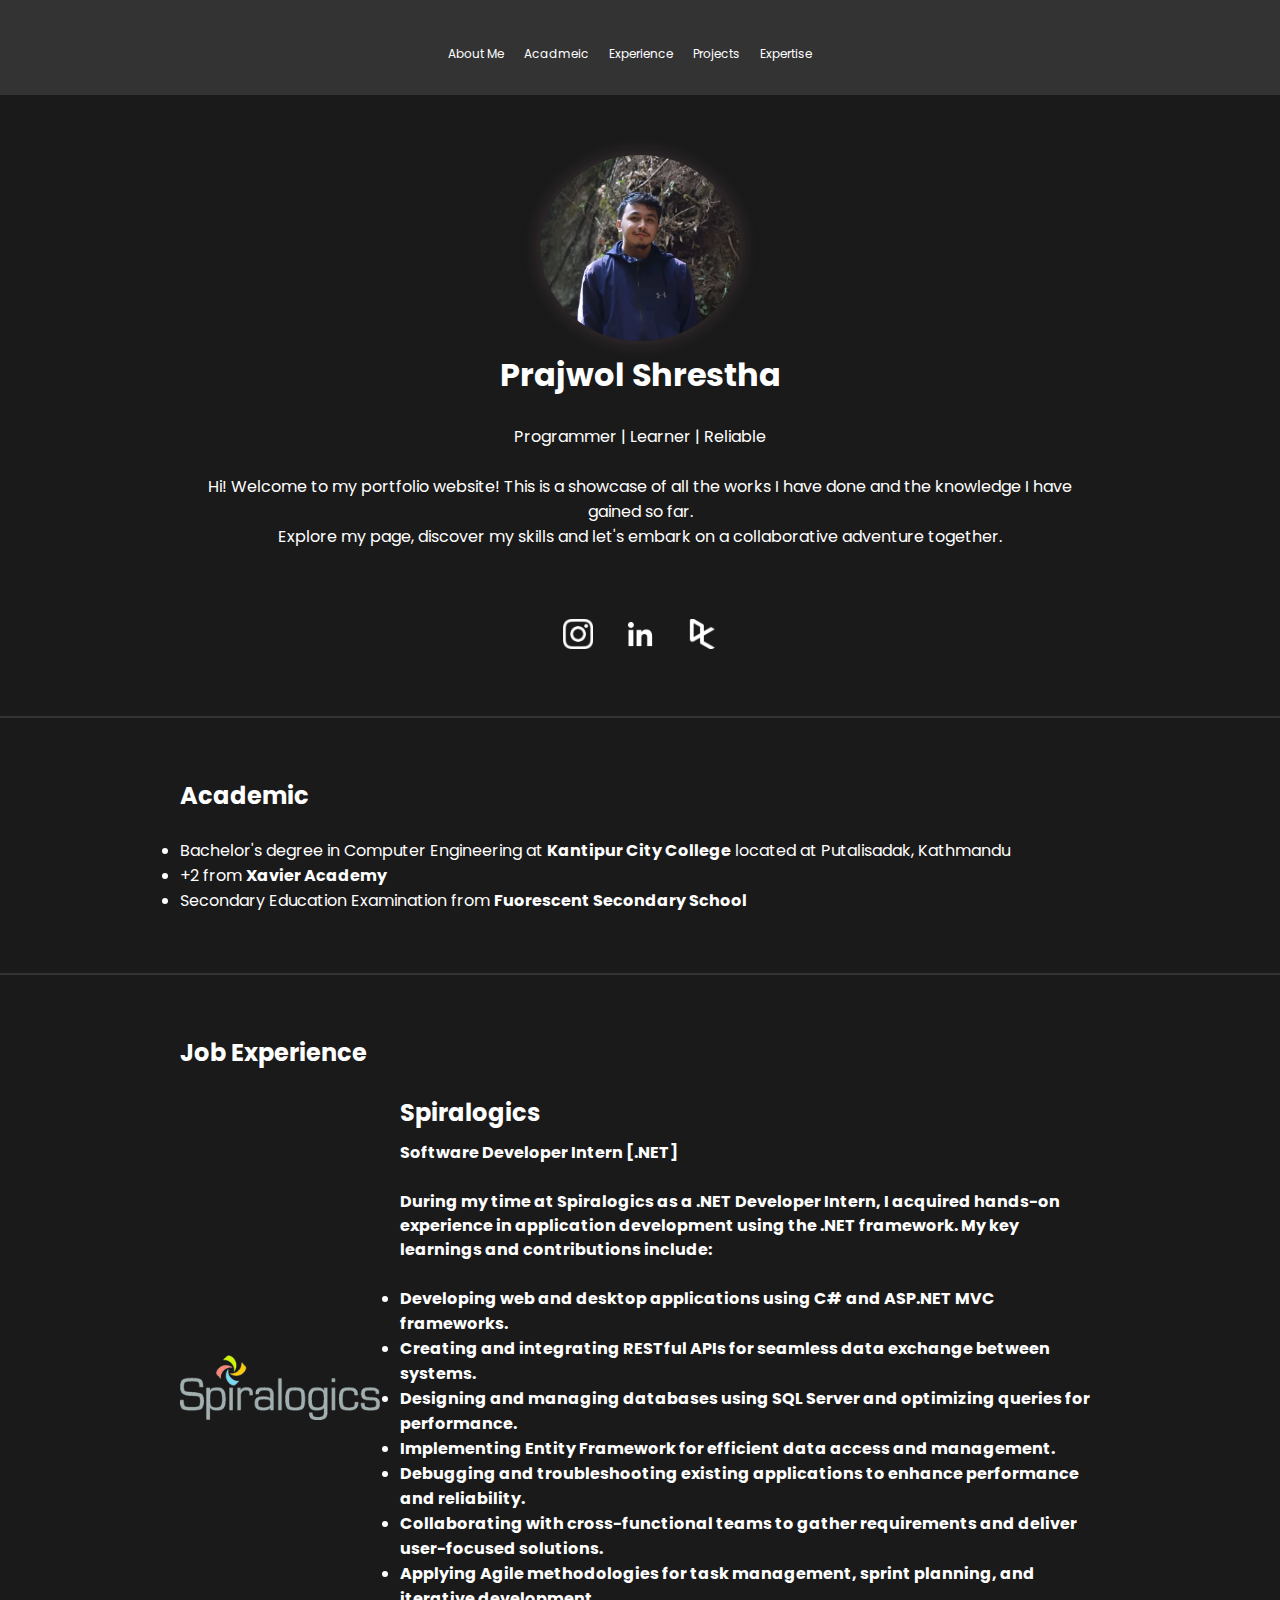
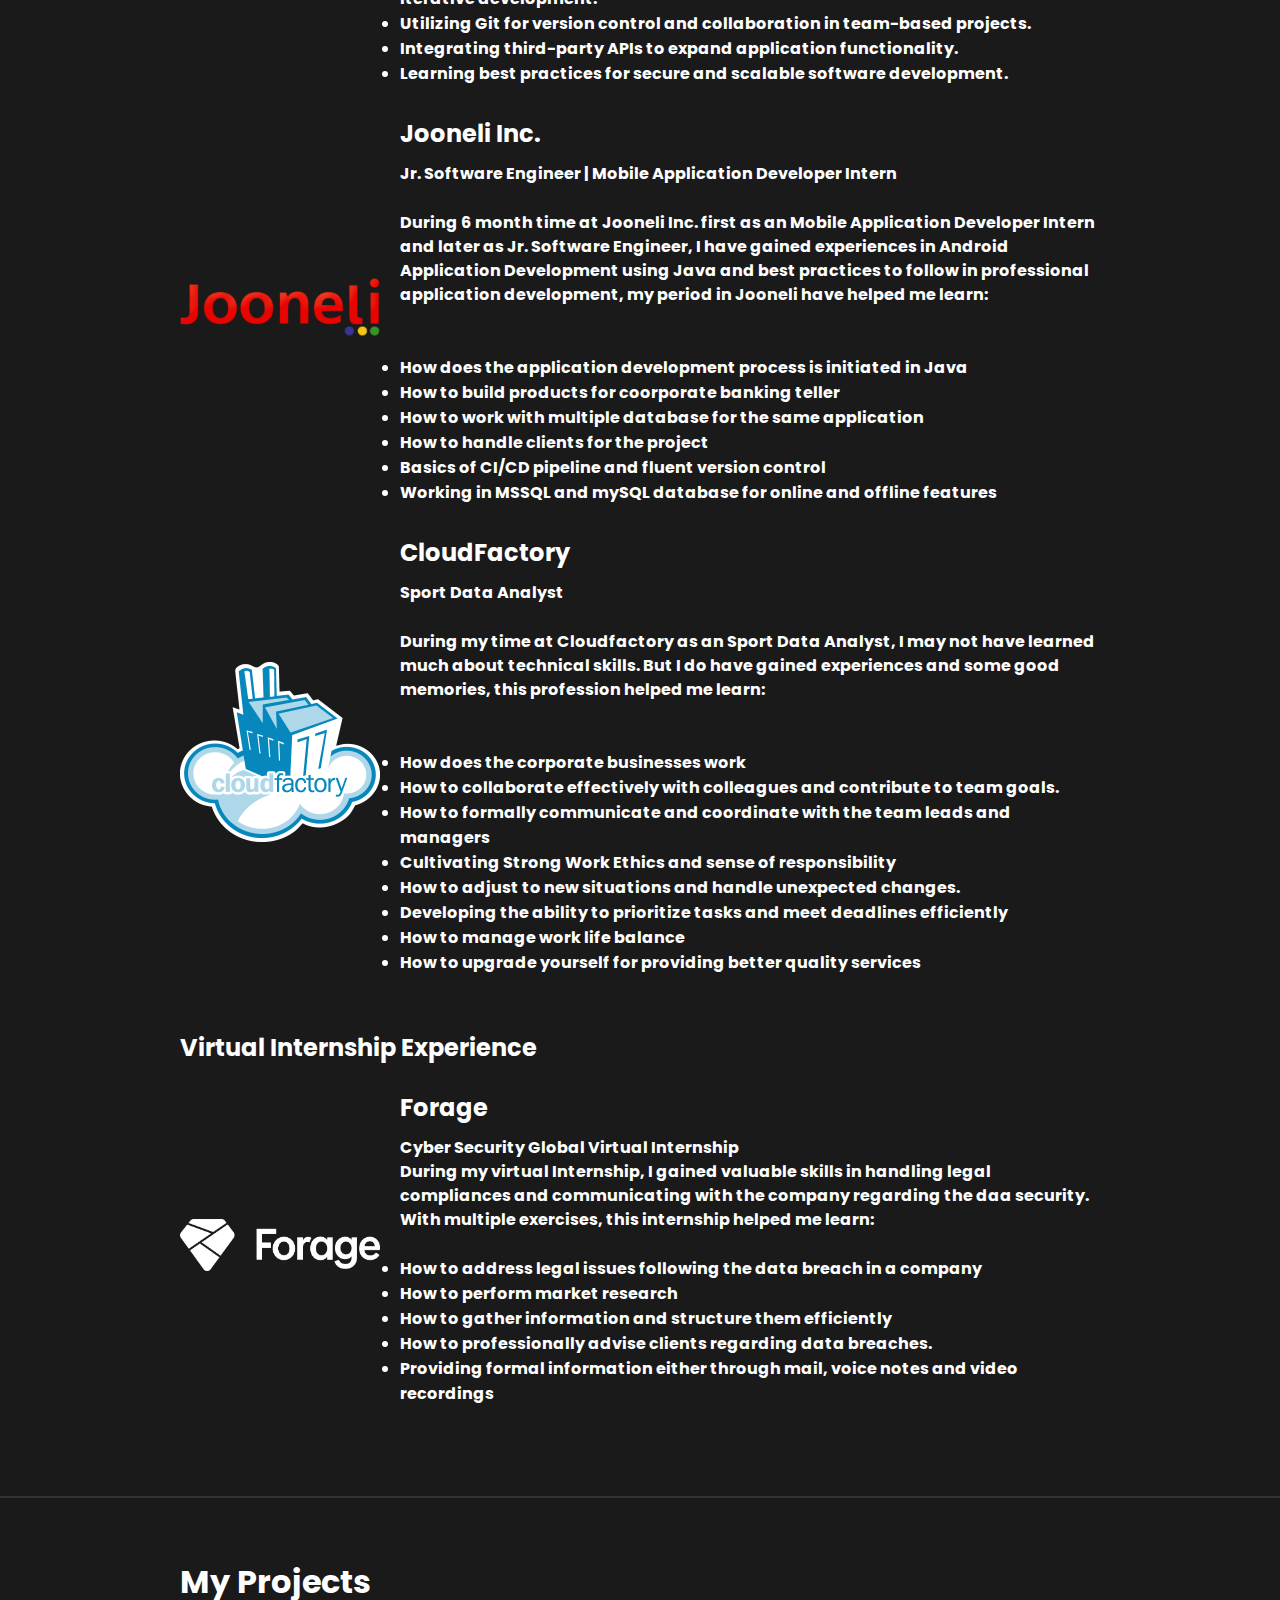
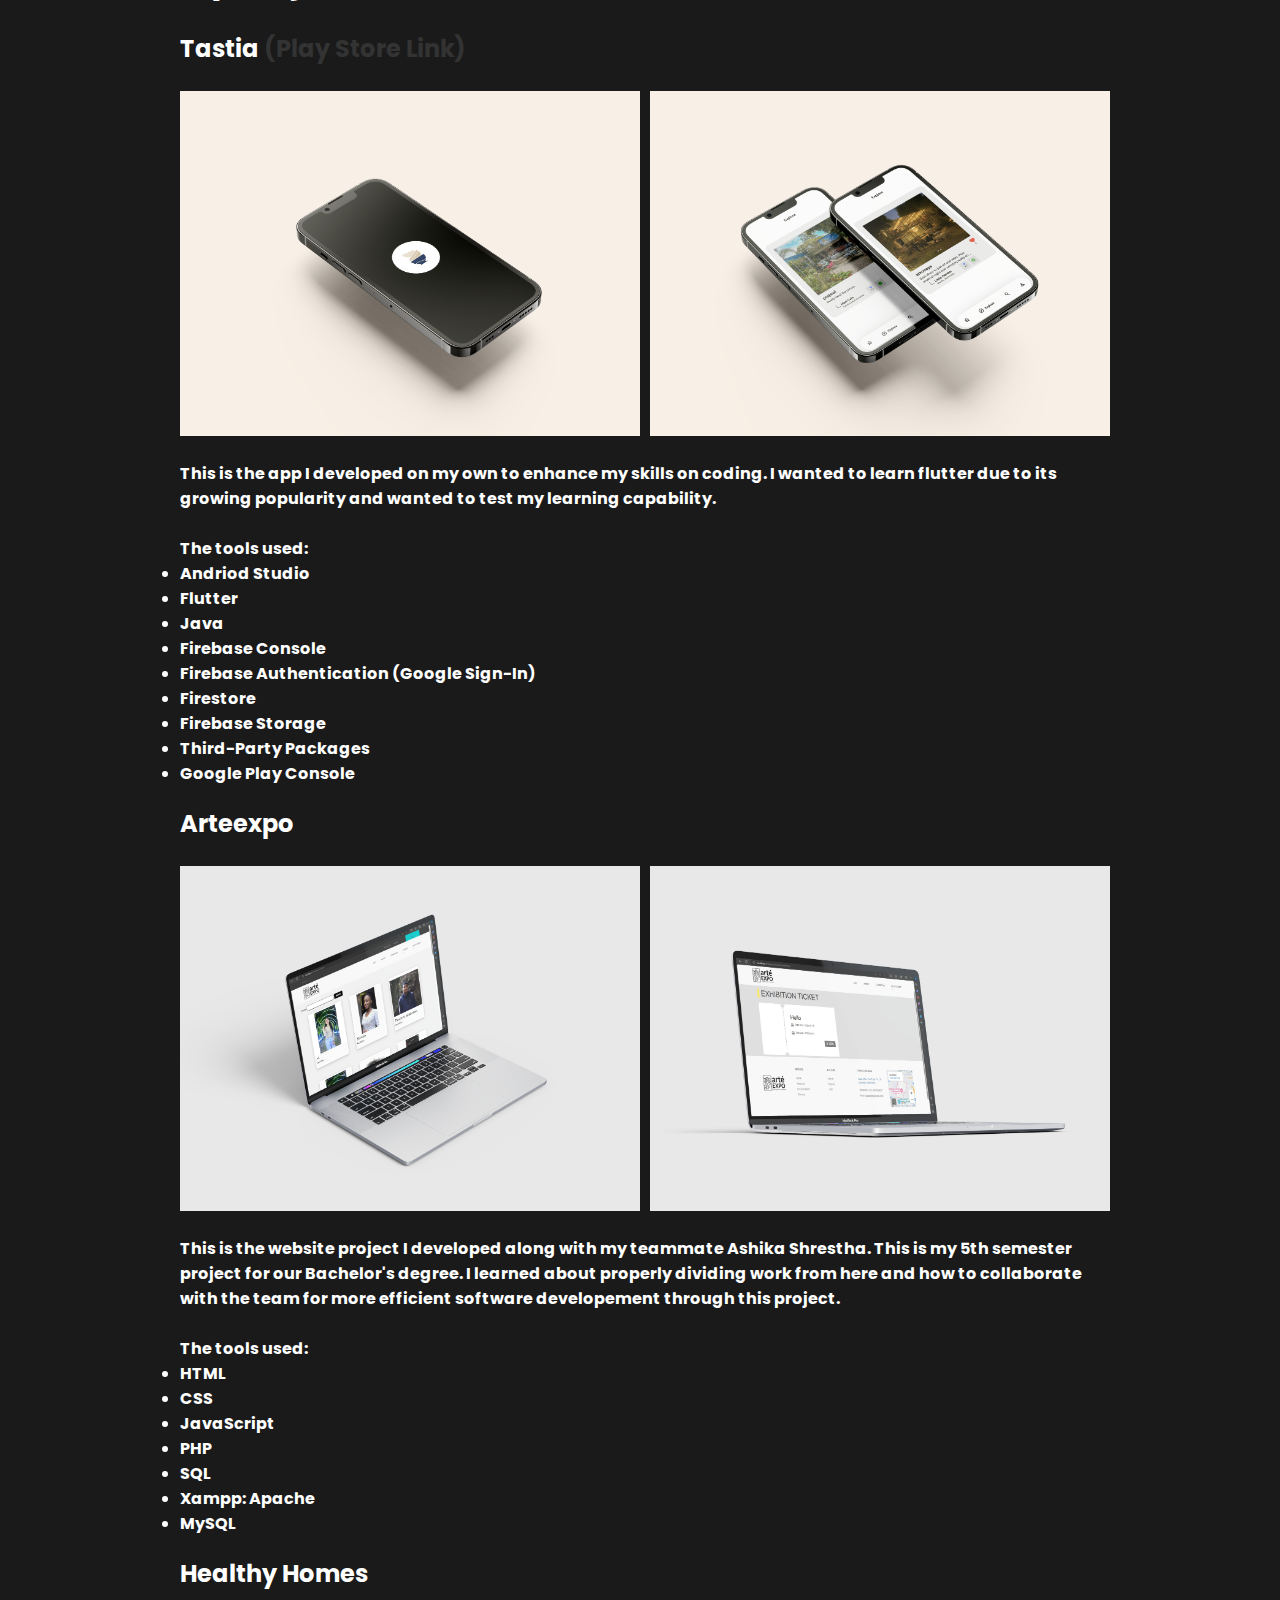
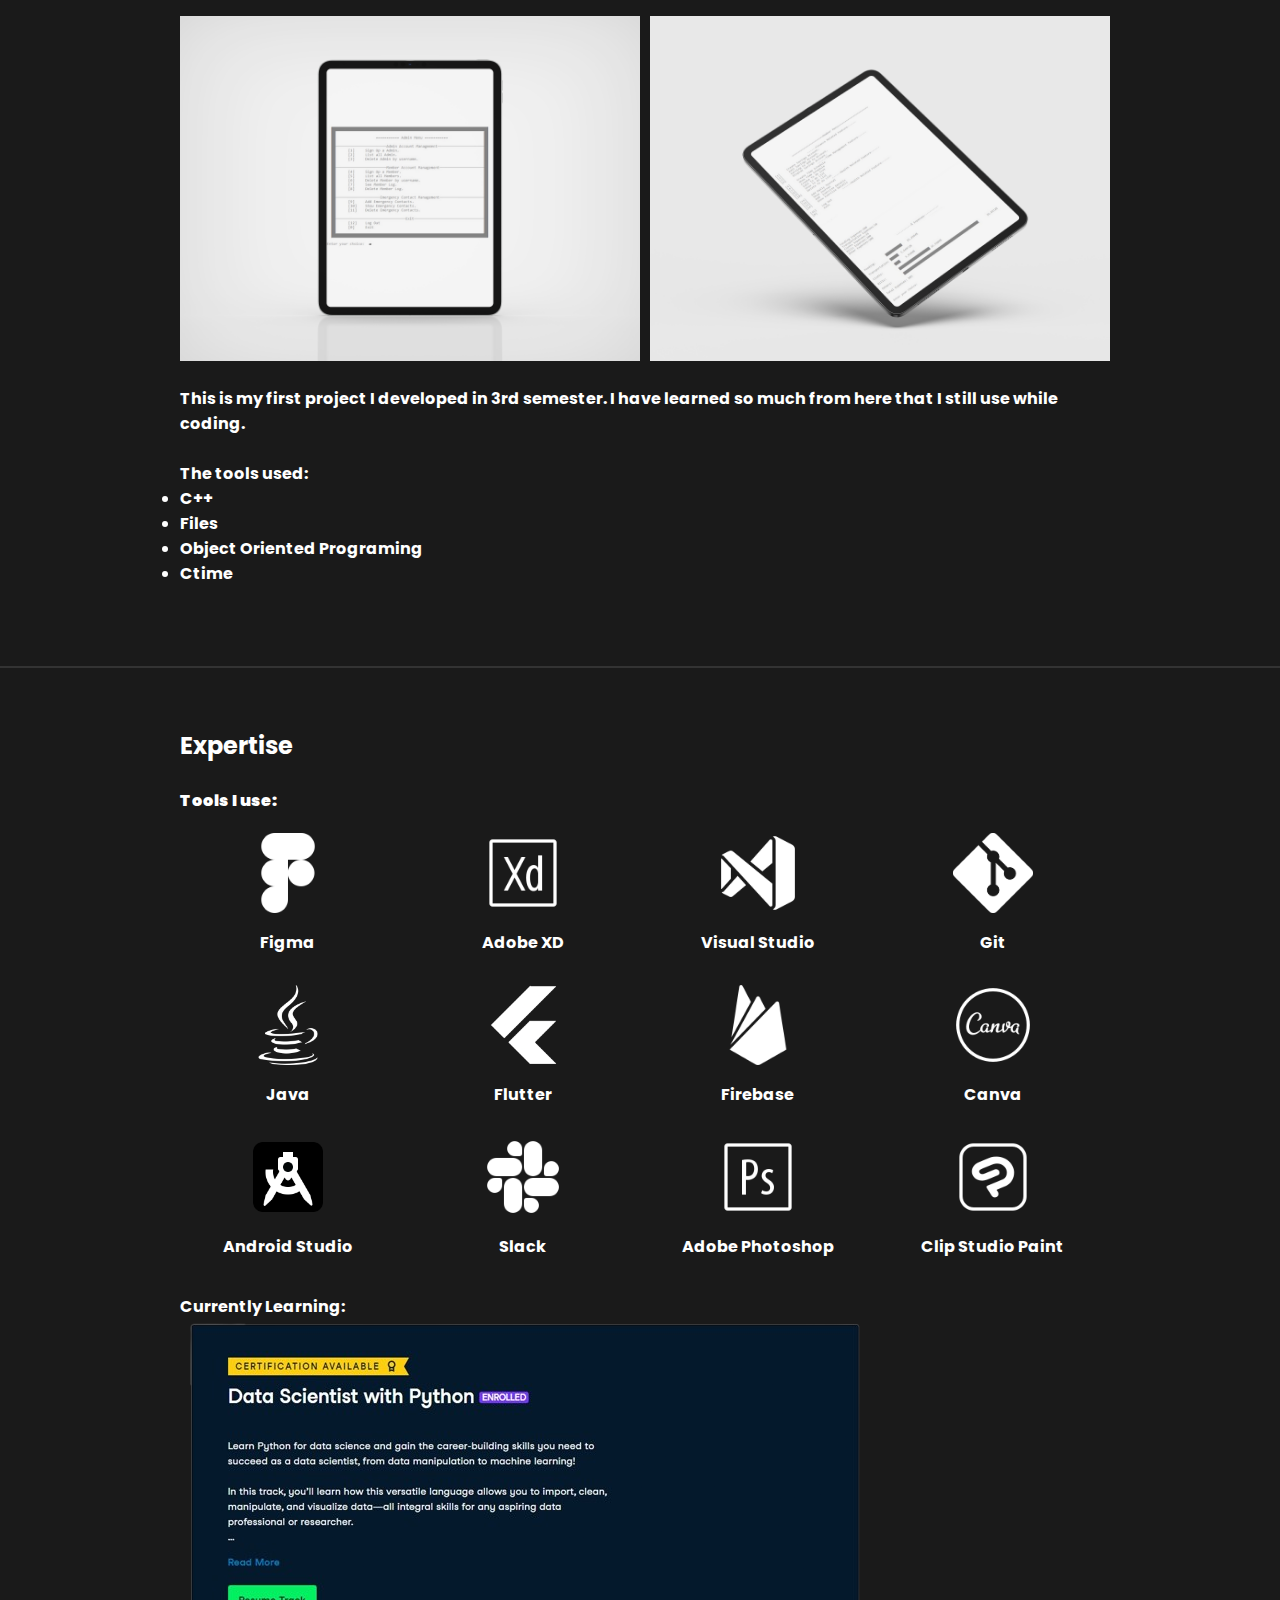
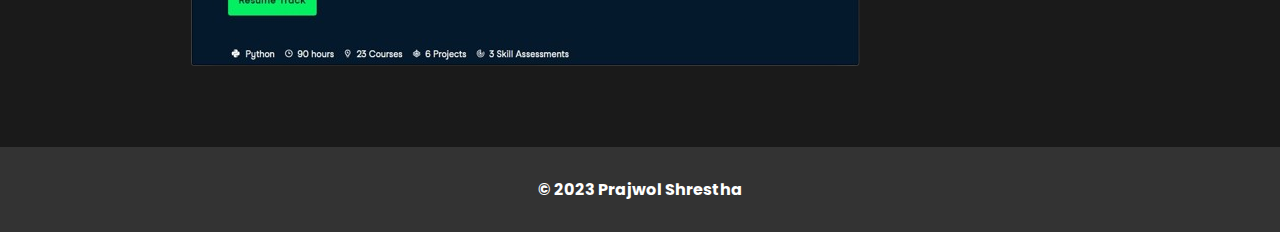
<file: index.html>
<!DOCTYPE html>
<html lang="en">
<head>
    <meta charset="UTF-8">
    <meta name="viewport" content="width=device-width, initial-scale=1.0">
    <link rel="stylesheet" href="style.css">
    <link rel="stylesheet" href="https://fonts.googleapis.com/css2?family=Poppins:wght@400;700;900&display=swap">
    <title>Prajwol Shrestha</title>
</head>
<body>
    <header>
        <div class="container">
            <nav>
                <ul class="nav-links">
                    <li><a href="#about"style="font-size: 12px;">About Me</a></li>
                    <li><a href="#academic"style="font-size: 12px;">Acadmeic</a></li>
                    <li><a href="#experience"style="font-size: 12px;">Experience</a></li>
                    <li><a href="#projects"style="font-size: 12px;">Projects</a></li>
                    <li><a href="#expertise"style="font-size: 12px;">Expertise</a></li>
                </ul>
            </nav>
        </div>
    </header>

    <section id="about">
        <div class="container">
            <div class="profile">
                <img src="assets/profile.jpg" alt="Shrestha" class="profile-img">
                <h1 > Prajwol Shrestha</h1>
            </div>
            <br>
            <p class="bio">Programmer | Learner | Reliable</p>
            <br>
            <div style="text-align: center;">
            <p>Hi! Welcome to my portfolio website! This is a showcase of all the works I have done and the knowledge I have gained so far.<br> 
                Explore my page, discover my skills and let's embark on a collaborative adventure together.
            </p>
        </div>
            <div class="social-links img">
                    <br><br>
                <a href="https://www.instagram.com/praj_op" target="_blank"><img src="assets/icon/instagram.png" alt="Instagram"></a>
                    &nbsp;
                <a href="https://www.linkedin.com/in/shrestha-prajwol" target="_blank"><img src="assets/icon/linkedin.png" alt="LinkedIn"></a>
                &nbsp;
                <a href="https://www.datacamp.com/portfolio/prajwol" target="_blank"><img src="assets/icon/datacamp_icon.png" alt="DataCamp"></a>
            </div>
        </div>
    </section>

    <section id="academic">
        <div class="container">
            <h2>Academic</h2>
            <br>
            <ui>
                <li>Bachelor's degree in Computer Engineering at <b>Kantipur City College</b> located at Putalisadak, Kathmandu</b>
                <li>+2 from <b>Xavier Academy</b>
                <li>Secondary Education Examination from <b>Fuorescent Secondary School
            </ui>
        </div>
    </section>

    <section id="experience">
        <div class="container">
            <h2>Job Experience</h2>
            <br>
            <div class="experience-item">
                <div class="company-logo">
                    <img src="assets/Spiralogics-logo.webp" alt="Spiralogics">
                </div>
                <div class="company-details">
                    <h3>Spiralogics</h3>
                    <h4>Software Developer Intern [.NET]</h4>
                    <br>
                    <p>During my time at Spiralogics as a .NET Developer Intern, I acquired hands-on experience in application development using the .NET framework. My key learnings and contributions include: <br><br>
                    <li>Developing web and desktop applications using C# and ASP.NET MVC frameworks.</li>
                        <li>Creating and integrating RESTful APIs for seamless data exchange between systems.</li>
                        <li>Designing and managing databases using SQL Server and optimizing queries for performance.</li>
                        <li>Implementing Entity Framework for efficient data access and management.</li>
                        <li>Debugging and troubleshooting existing applications to enhance performance and reliability.</li>
                        <li>Collaborating with cross-functional teams to gather requirements and deliver user-focused solutions.</li>
                        <li>Applying Agile methodologies for task management, sprint planning, and iterative development.</li>
                        <li>Utilizing Git for version control and collaboration in team-based projects.</li>
                        <li>Integrating third-party APIs to expand application functionality.</li>
                        <li>Learning best practices for secure and scalable software development.</li> </p>
                </div>
            </div>
            <div class="experience-item">
                <div class="company-logo">
                    <img src="assets/jooneli.png" alt="Jooneli">
                </div>
                <div class="company-details">
                    <h3>Jooneli Inc.</h3>
                    <h4>Jr. Software Engineer | Mobile Application Developer Intern</h4>
                    <br>
                    <p>During 6 month time at Jooneli Inc. first as an Mobile Application Developer Intern and later as Jr. Software Engineer, I have
                        gained experiences in Android Application Development using Java and best practices to follow in professional application development, my period in Jooneli have helped me learn: <br>
                        <br><br>
                        <li>How does the application development process is initiated in Java</li>
                        <li>How to build products for coorporate banking teller</li>
                        <li>How to work with multiple database for the same application</li>
                        <li>How to handle clients for the project</li>
                        <li>Basics of CI/CD pipeline and fluent version control</li>
                        <li>Working in MSSQL and mySQL database for online and offline features</li>
                    </p></div>
            </div>
            <div class="experience-item">
                <div class="company-logo">
                    <img src="assets/cf.png" alt="CloudFactory">
                </div>
                <div class="company-details">
                    <h3>CloudFactory</h3>
                    <h4>Sport Data Analyst</h4>
                    <br>
                    <p>During my time at Cloudfactory as an Sport Data Analyst, I may not have learned much about technical skills. But I do have
                        gained experiences and some good memories, this profession helped me learn: <br>
                        <br><br>
                        <li>How does the corporate businesses work</li>
                        <li>How to collaborate effectively with colleagues and contribute to team goals.</li>
                        <li>How to formally communicate and coordinate with the team leads and managers</li>
                        <li>Cultivating Strong Work Ethics and sense of responsibility</li>
                        <li>How to adjust to new situations and handle unexpected changes.</li>
                        <li>Developing the ability to prioritize tasks and meet deadlines efficiently</li>
                        <li>How to manage work life balance</li>
                        <li>How to upgrade yourself for providing better quality services</li>
                    </p></div>
            </div>
            <br>
            <h2>Virtual Internship Experience</h2>
            <br>
            <div class="experience-item">
                <div class="company-logo">
                    <img src="assets/forage.png" alt="Forage">
                </div>
                <div class="company-details">
                    <h3>Forage</h3>
                    <h4>Cyber Security Global Virtual Internship</h4>
                    <p>During my virtual Internship, I gained valuable skills in handling legal compliances and communicating with the company regarding the daa security.
                        With multiple exercises, this internship helped me learn:
                        <br><br>
                        <li>How to address legal issues following the data breach in a company</li>
                        <li>How to perform market research</li>
                        <li>How to gather information and structure them efficiently</li>
                        <li>How to professionally advise clients regarding data breaches.</li>
                        <li>Providing formal information either through mail, voice notes and video recordings</li>
                    </p>
                </div>
            </div>

        </div>
    </section>


    <section id="projects">
        <div class="container">
            <h1> My Projects </h1>
            <br>
            <div class="project-item">
                <h2>Tastia <a href="https://play.google.com/store/apps/details?id=com.ps.tastia" target="_blank" style="text-decoration: none; color: #333;">(Play Store Link)</a></h2><br>
                <div class="project-image">
                    <img src="assets/assetstastia/Tastia.png" alt="Tastia Screenshot1">
                    <img src="assets/assetstastia/Explore_page.png" alt="Tastia Screenshot2">
                </div>
                <div class="project-details">
                    <br>
                    <p>This is the app I developed on my own to enhance my skills on coding. I wanted to learn flutter due to its growing popularity and wanted to test my learning capability.</p>
                        <br>
                        <h4>The tools used: </h4>
                        <ul>
                            <li>Andriod Studio
                            <li>Flutter
                            <li>Java
                            <li>Firebase Console
                            <li>Firebase Authentication (Google Sign-In)
                            <li>Firestore
                            <li>Firebase Storage
                            <li>Third-Party Packages
                            <li>Google Play Console
                        </ul>
                </div>
            </div>
            

            <div class="project-item">
                <h2>Arteexpo</h2><br>
                <div class="project-image">
                    <img src="assets/assetsarteexpo/artist.png" alt="Arteexpo Screenshot1">
                    <img src="assets/assetsarteexpo/ticketpage.png" alt="Arteexpo Screenshot2">
                </div>
                <div class="project-details">
                    <br>
                    <p>This is the website project I developed along with my teammate Ashika Shrestha. This is my 5th semester project for our Bachelor's degree. I learned about properly dividing work from here and how to collaborate with the team for more efficient software developement through this project.</p>
                        <br>
                        <h4>The tools used: </h4>
                        <ul>
                            <li>HTML
                            <li>CSS
                            <li>JavaScript
                            <li>PHP
                            <li>SQL
                            <li>Xampp: Apache
                            <li>MySQL
                        </ul>
                </div>
            </div>


            <div class="project-item">
                <h2>Healthy Homes</h2><br>
                <div class="project-image">
                    <img src="assets/assetsHMS/ss1.png" alt="HMS Screenshot1">
                    <img src="assets/assetsHMS/ss2.png" alt="HMS Screenshot2">
                </div>
                <div class="project-details">
                    <br>
                    <p>This is my first project I developed in 3rd semester. I have learned so much from here that I still use while coding.</p>
                        <br>
                        <h4>The tools used: </h4>
                        <ul>
                            <li>C++
                            <li>Files
                            <li>Object Oriented Programing
                            <li>Ctime
                        </ul>
                </div>
            </div>
        </div>
    </section>

    <section id="expertise">
        <div class="container">
            <h2>Expertise</h2>
            <br>
            <b>Tools I use:</b>
            <!-- using icons8.com -->
            <div class="icons">
                <div class="icon">
                    <img src="assets/icon/figma.png" alt="Figma">
                    <p>Figma</p>
                </div>
                <div class="icon">
                    <img src="assets/icon/xd.png" alt="Adobe XD">
                    <p>Adobe XD</p>
                </div>
                <div class="icon">
                    <img src="assets/icon/vs.png" alt="Visual Studio">
                    <p>Visual Studio</p>
                </div>
                <div class="icon">
                    <img src="assets/icon/git.png" alt="Git">
                    <p>Git</p>
                </div>
                <div class="icon">
                    <img src="assets/icon/java.png" alt="Java">
                    <p>Java</p>
                </div>
                <div class="icon">
                    <img src="assets/icon/flutter.png" alt="Flutter">
                    <p>Flutter</p>
                </div>
                <div class="icon">
                    <img src="assets/icon/firebase.png" alt="Firebase">
                    <p>Firebase</p>
                </div>
                <div class="icon">
                    <img src="assets/icon/canva.png" alt="Canva">
                    <p>Canva</p>
                </div>
                <div class="icon">
                    <img src="assets/icon/androidstudio.png" alt="AndroidStudio">
                    <p>Android Studio</p>
                </div>
                <div class="icon">
                    <img src="assets/icon/slack.png" alt="Slack">
                    <p>Slack</p>
                </div>
                <div class="icon">
                    <img src="assets/icon/ps.png" alt="Adobe Photoshop">
                    <p>Adobe Photoshop</p>
                </div>
                <div class="icon">
                    <img src="assets/icon/csp.png" alt="Clip Studio Paint">
                    <p>Clip Studio Paint</p>
                </div>
            </div>
            <br>

            <p>Currently Learning:</p>
            <img src="assets/Course.png" alt="Course">
        </div>
    </section>
    

    <footer>
        <div class="container">
            <p>&copy; 2023 Prajwol Shrestha</p>
        </div>
    </footer>
</body>
</html>
</file>
<file: style.css>
* {
    margin: 0;
    padding: 0;
    box-sizing: border-box;
}

body {
    font-family: 'Poppins', sans-serif;
    background-color: #1a1a1a;
    color: #fff;
    margin: 0;
    padding: 0;
}

.container {
    max-width: 960px;
    margin: 0 auto;
    padding: 20px;
}

header {
    background-color: #333;
    padding: 10px 0;
    text-align: center;
}

.logo {
    display: flex;
    align-items: center;
    justify-content: center;
}

.profile {
    display: flex;
    flex-direction: column;
    align-items: center;
    text-align: center;
}

.bio{
    align-items: center;
    text-align: center;
}

.profile-img {
    max-width: 200px;
    border-radius: 50%;
    margin-bottom: 10px;
    box-shadow: 0 0 20px rgba(210, 145, 160, 0.204);
}

nav {
    display: flex;
    align-items: center;
    justify-content: center;
    margin-top: 10px;
}

.nav-links {
    list-style: none;
    display: flex;
}

.nav-links li {
    margin-right: 20px;
}

.nav-links a {
    text-decoration: none;
    color: #fff;
    transition: color 0.3s;
}

.nav-links a:hover {
    color: #42a1ec;
}

.dropdown {
    display: none;
}

.dropdown-content {
    display: none;
    position: absolute;
    background-color: #333;
    min-width: 160px;
    box-shadow: 0 8px 16px 0 rgba(0,0,0,0.2);
    z-index: 1;
}

.dropdown button {
    background-color: transparent;
    color: #fff;
    border: none;
    cursor: pointer;
    font-size: 24px;
    padding: 5px 10px;
}

.dropdown:hover .dropdown-content {
    display: block;
}

nav ul {
    list-style: none;
    margin: 0;
    padding: 0;
}

nav ul li {
    display: inline;
    margin-right: 20px;
}

nav a {
    text-decoration: none;
    color: #fff;
}

section {
    padding: 40px 0;
}

img {
    max-width: 100%;
    height: auto;
}

.social-links {
    text-align: center;
    margin-top: 20px;
}


.social-links img {
    width: 30px;
    height: 30px;
    margin-right: 10px;  
    max-width: 30px;
    margin: 0 10px;
}

#experience, #academic, #projects, #expertise {
    border-top: 2px solid #333;
}

.project-item {
    margin-bottom: 20px;
}
.project-image {
    display: flex;
}

.project-image img {
    max-width: 50%;
    margin-right: 10px; /* Spacing between images */
}

footer {
    text-align: center;
    background-color: #333;
    padding: 10px 0;
}

footer p {
    margin: 0;
}

.experience-item {
    display: flex;
    justify-content: space-between;
    align-items: center;
    margin-bottom: 30px; /* margin for spacing between items */
}

.company-logo img {
    max-width: 200px;
}

.company-details {
    flex-grow: 1;
    margin-left: 20px; 
}


.company-details h3 {
    font-size: 24px;
    margin-bottom: 10px;
}

.company-details p {
    line-height: 1.5;
}

.icons {
    display: grid;
    grid-template-columns: repeat(4, 1fr);
    grid-gap: 20px;
    text-align: center;
    margin-top: 20px;
}

.icon img {
    max-width: 80px;
    height: auto;
}

/* software icons */
.icon p {
    margin: 10px 0;
    font-weight: bold;
}
</file>
